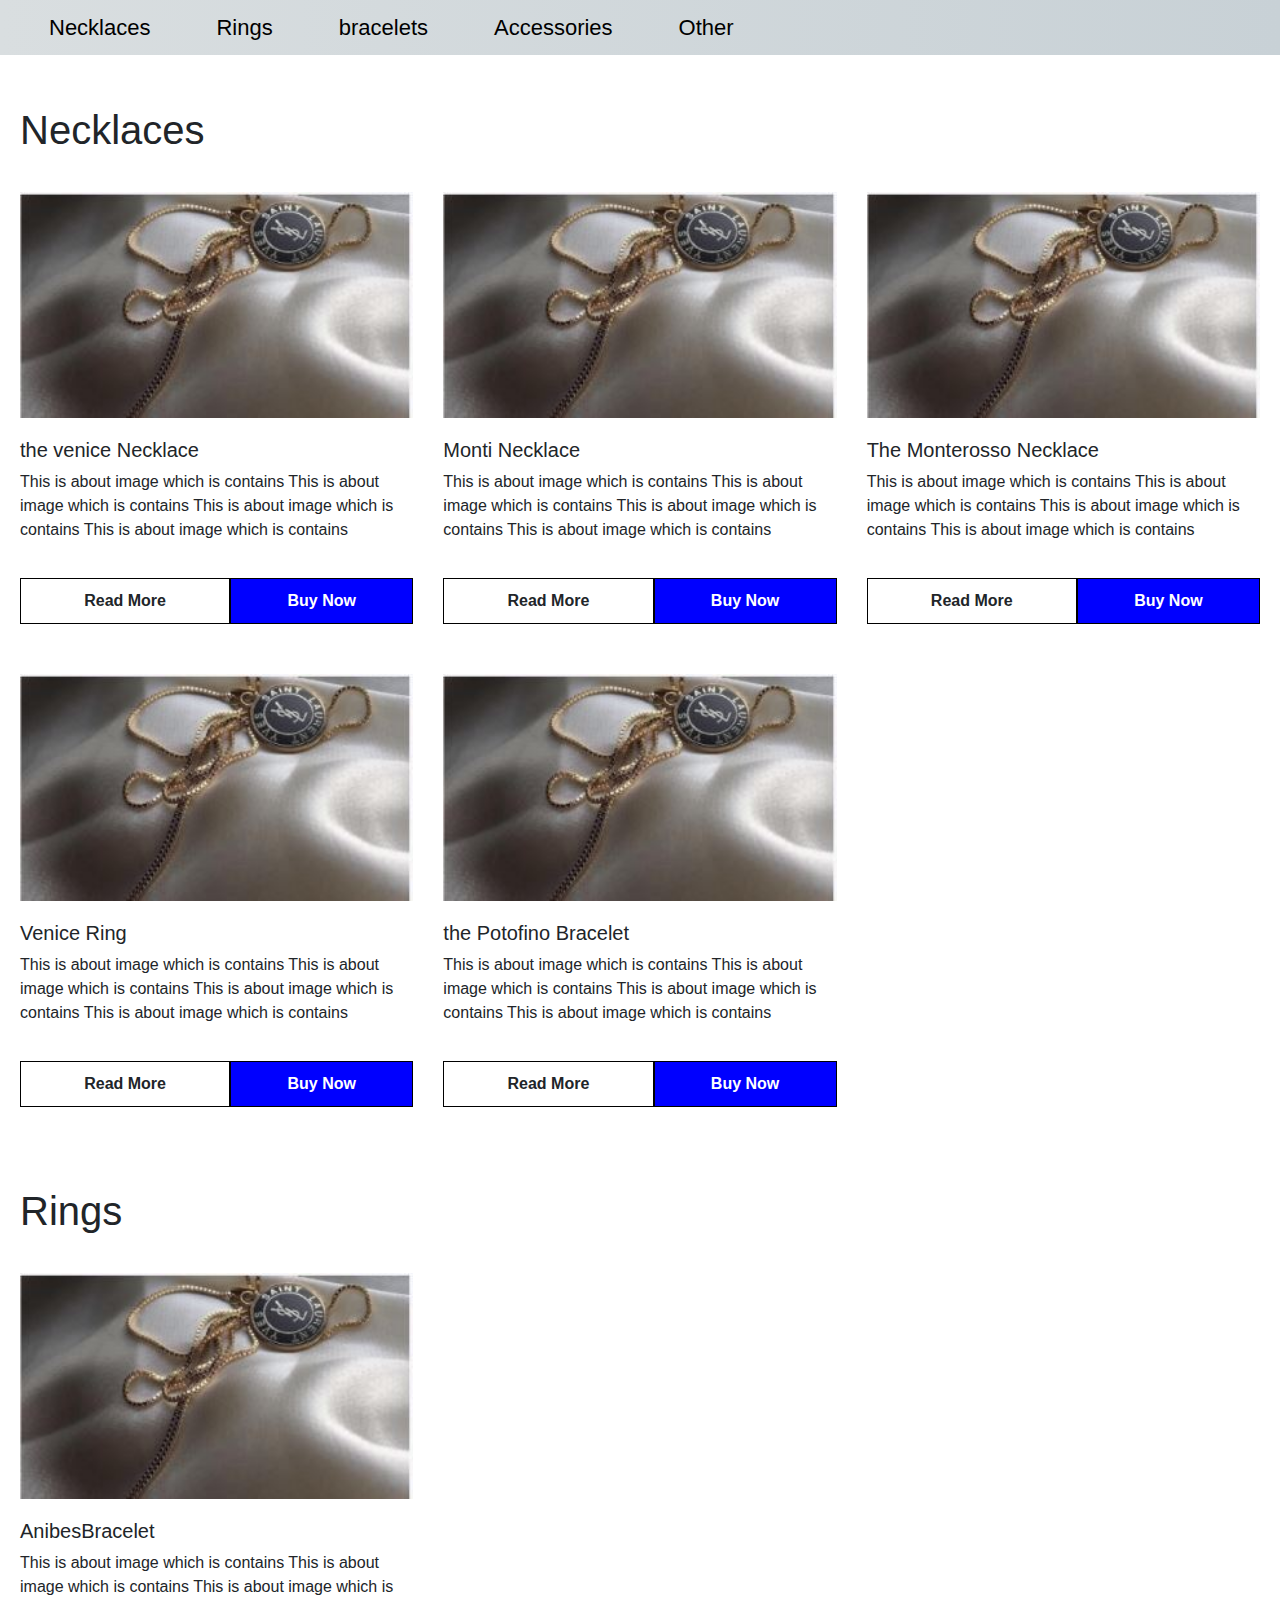
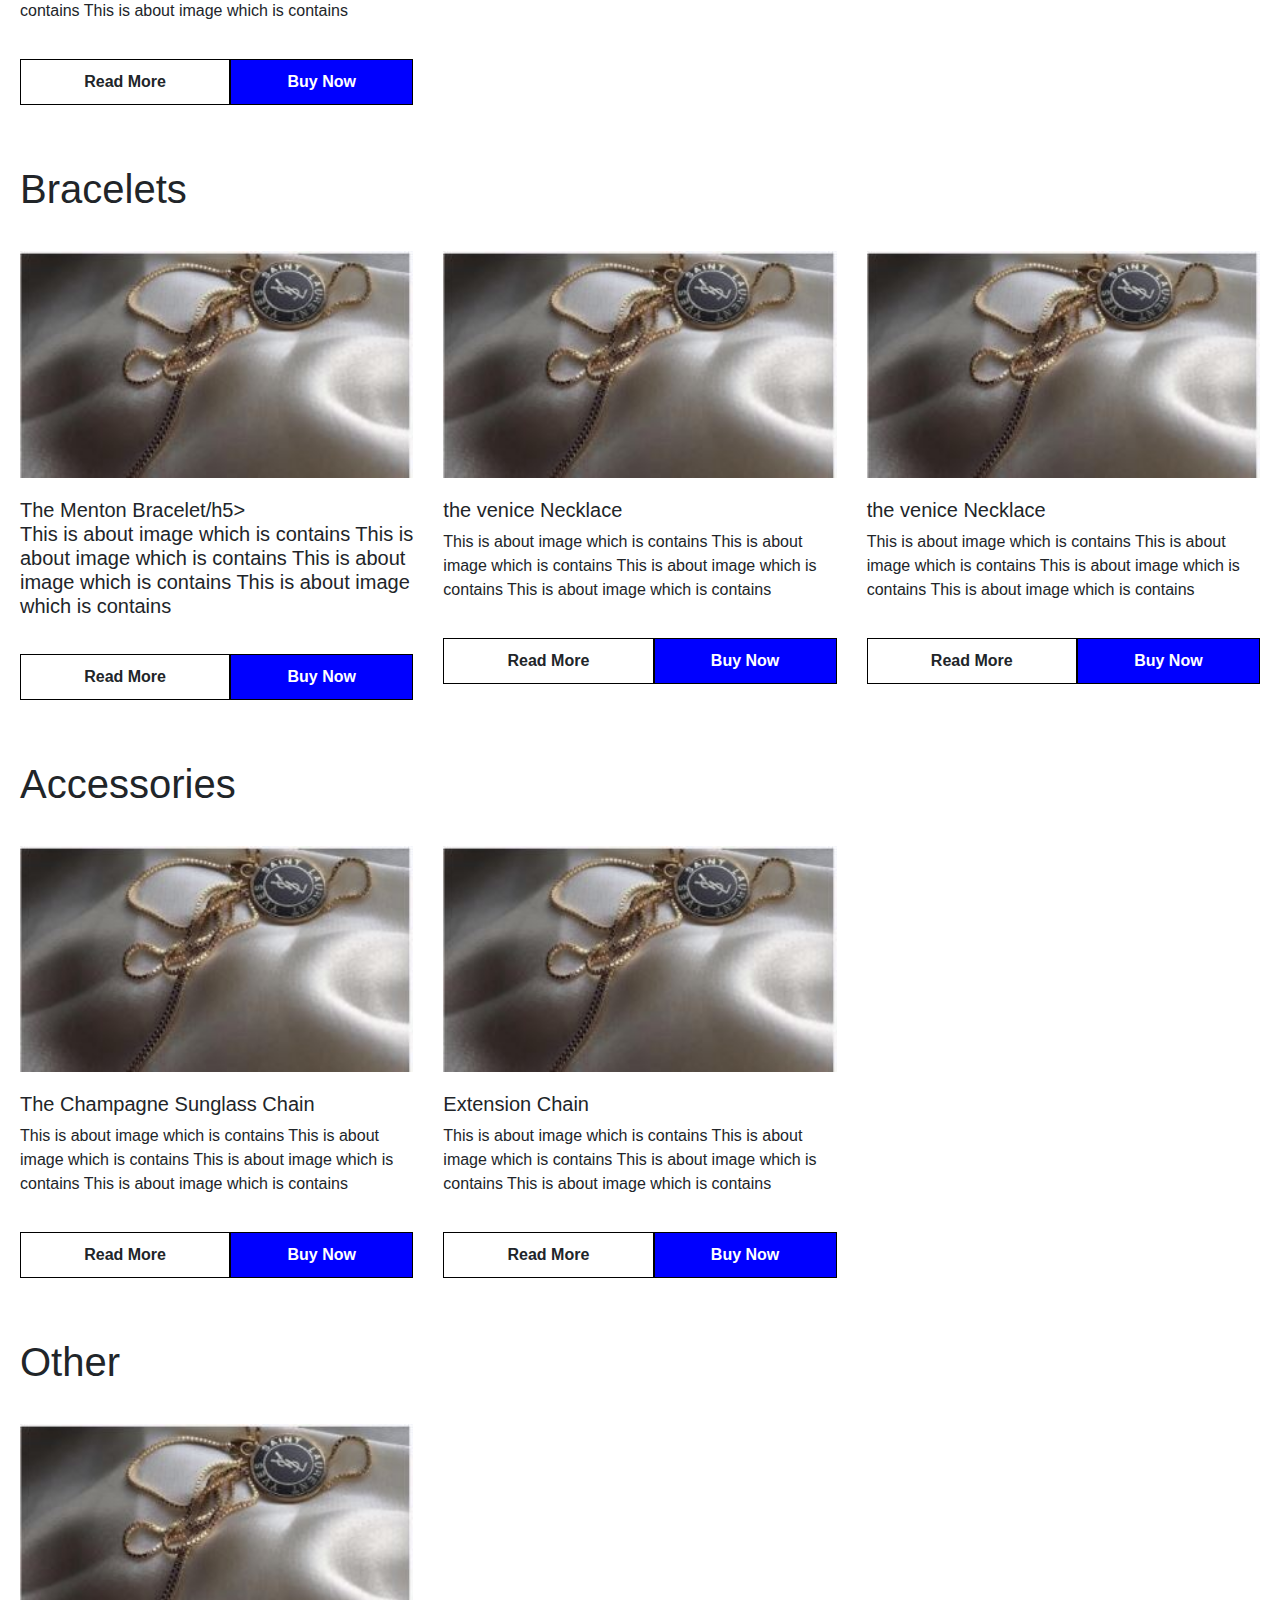
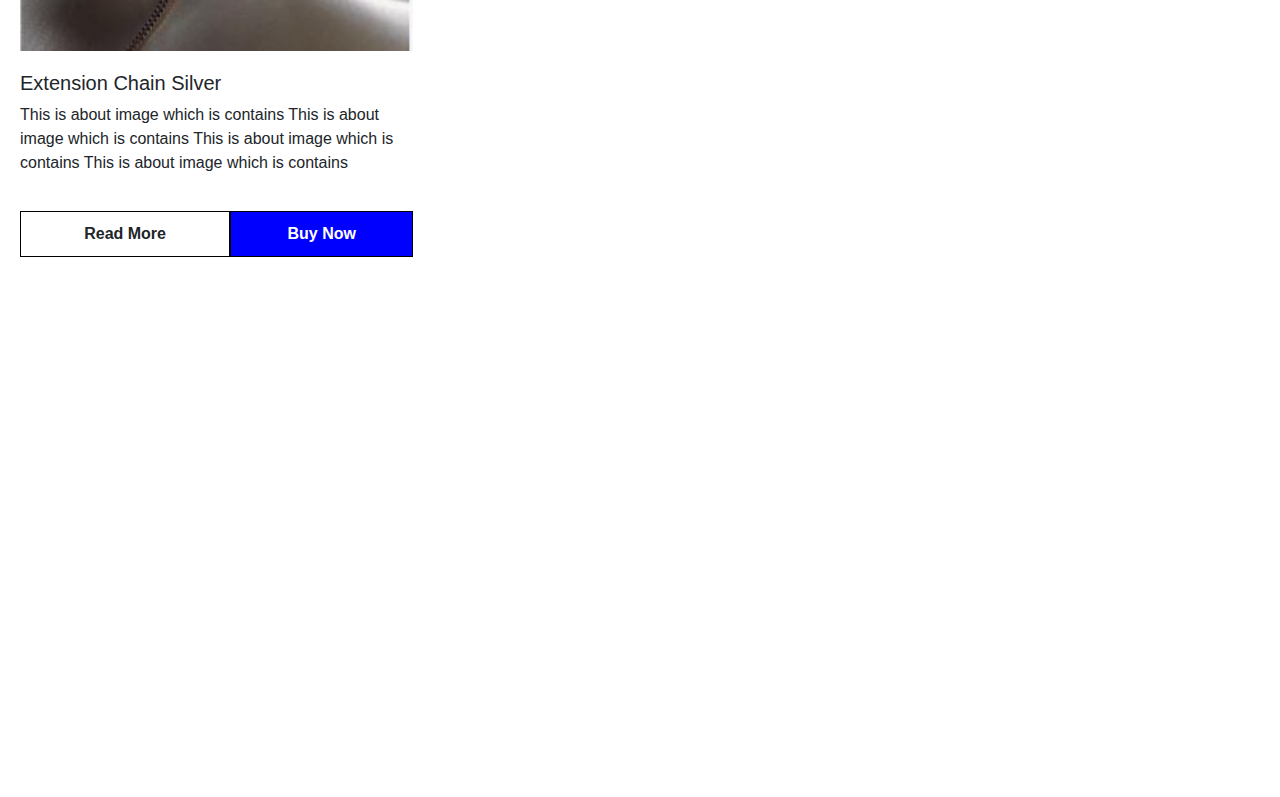
<file: jewellery/index.HTML>
<html>
<head>
<title>Jewellery</title>  
<link rel="stylesheet" href="CSS/style.css">
<link rel="stylesheet" href="https://use.fontawesome.com/releases/v5.7.0/css/all.css">
<link rel="stylesheet" href="https://stackpath.bootstrapcdn.com/bootstrap/4.2.1/css/bootstrap.min.css">
<script src="https://code.jquery.com/jquery-3.3.1.slim.min.js"></script>
<script src="https://stackpath.bootstrapcdn.com/bootstrap/4.2.1/js/bootstrap.min.js"></script>
<link rel="stylesheet" href="https://stackpath.bootstrapcdn.com/font-awesome/4.7.0/css/font-awesome.min.css">
<script src="https://code.jquery.com/jquery-1.12.4.min.js"></script>
<script src="Javascript\demo_link.js"></script>
  <!-- Font family from fonts.google.com -->
  <link rel="preconnect" href="https://fonts.gstatic.com">
  <link href="https://fonts.googleapis.com/css2?family=Comfortaa:wght@300&display=swap" rel="stylesheet">
<link href="https://fonts.googleapis.com/css2?family=Josefin+Sans:wght@300&display=swap" rel="stylesheet">
</head>
<body>

<section id="nav-bar">
    <nav class="navbar navbar-expand-lg navbar-light">
  <button class="navbar-toggler" type="button" data-toggle="collapse" data-target="#navbarNav" aria-controls="navbarNav" aria-expanded="false" aria-label="Toggle navigation">
    <i class="fa fa-bars"></i>
  </button>
  <div class="collapse navbar-collapse" id="navbarNav">
    <ul class="navbar-nav">
      <li class="nav-item">
        <a class="nav-link active" href="#necklace">Necklaces</a>
      </li>
      
      <li class="nav-item">
        <a class="nav-link" href="#ring">Rings</a>
      </li>
      <li class="nav-item">
        <a class="nav-link" href="#bracelets">bracelets</a>
      </li>
        <li class="nav-item">
        <a class="nav-link" href="#accessories">Accessories</a>
      </li>
      <li class="nav-item">
        <a class="nav-link" href="#other">Other</a>
      </li>
    </ul>
</div>
</nav>
</section>

  <section id="necklace" class="pad_sec">
    <h1>Necklaces</h1>
    <div class="top_class">
      <div class="row" >
        <div class="col-lg-4 col-md-6">
          <img src="images\chain.JPG" style="width:100%">

          <div class="content"> 
             <h5>the venice Necklace</h5>
             <p>This is about image which is contains
              This is about image which is contains
              This is about image which is contains
              This is about image which is contains</p>   
          </div>
          
           <div class="row_btn"id="gradeDIV">
              <div class="column_btn btn_hov btn_plan"onclick="openTab('b1');">Read More</div>   
              <div class="column_btn btn_hov btn_plan active_1">Buy Now</div>
          </div>

        </div>
        <div class="col-lg-4 col-md-6">
          <img src="images\chain.JPG" style="width:100%">
  
          <div class="content"> 
            <h5>Monti Necklace</h5>
             <p>This is about image which is contains
              This is about image which is contains
              This is about image which is contains
              This is about image which is contains</p>   
          </div>
          
          <div class="row_btn"id="gradeDIV">
            <div class="column_btn btn_hov btn_plan"onclick="openTab('b1');">Read More</div>   
            <div class="column_btn btn_hov btn_plan active_1">Buy Now</div>
        </div>
        </div>
        <div class="col-lg-4 col-md-6">
          <img src="images\chain.JPG" style="width:100%">
  
          <div class="content"> 
            <h5>The Monterosso Necklace</h5>
             <p>This is about image which is contains
              This is about image which is contains
              This is about image which is contains
              This is about image which is contains</p>   
          </div>
          
          <div class="row_btn"id="gradeDIV">
            <div class="column_btn btn_hov btn_plan"onclick="openTab('b1');">Read More</div>   
            <div class="column_btn btn_hov btn_plan active_1">Buy Now</div>
        </div>
        </div>
     </div>
    </div>
    <div class="top_class">
      <div class="row" >
        <div class="col-lg-4 col-md-6">
          <img src="images\chain.JPG" style="width:100%">

          <div class="content"> 
             <h5>Venice Ring</h5>
             <p>This is about image which is contains
              This is about image which is contains
              This is about image which is contains
              This is about image which is contains</p>   
          </div>
          
          <div class="row_btn"id="gradeDIV">
            <div class="column_btn btn_hov btn_plan"onclick="openTab('b1');">Read More</div>   
            <div class="column_btn btn_hov btn_plan active_1">Buy Now</div>
        </div>

        </div>
        <div class="col-lg-4 col-md-6">
          <img src="images\chain.JPG" style="width:100%">
  
          <div class="content"> 
            <h5>
              the Potofino Bracelet</h5>
             <p>This is about image which is contains
              This is about image which is contains
              This is about image which is contains
              This is about image which is contains</p>   
          </div>
          
          <div class="row_btn"id="gradeDIV">
            <div class="column_btn btn_hov btn_plan"onclick="openTab('b1');">Read More</div>   
            <div class="column_btn btn_hov btn_plan active_1">Buy Now</div>
        </div>
        </div>
       
     </div>
    </div>
 </section>

 
<section id="ring" class="pad_sec">
  <h1>Rings</h1>
  <div class="top_class">
    <div class="row" >
      <div class="col-lg-4 col-md-6">
        <img src="images\chain.JPG" style="width:100%">

        <div class="content"> 
           <h5>AnibesBracelet</h5>
           <p>This is about image which is contains
            This is about image which is contains
            This is about image which is contains
            This is about image which is contains</p>   
        </div>
        
         <div class="row_btn"id="gradeDIV">
            <div class="column_btn btn_hov btn_plan"onclick="openTab('b1');">Read More</div>   
            <div class="column_btn btn_hov btn_plan active_1">Buy Now</div>
        </div>

      </div>

   </div>
  </div>
</section>
<section id="bracelets" class="pad_sec">
    <h1>Bracelets</h1>
    <div class="top_class">
      <div class="row" >
        <div class="col-lg-4 col-md-6">
          <img src="images\chain.JPG" style="width:100%">

          <div class="content"> 
             <h5>
              The Menton Bracelet/h5>
             <p>This is about image which is contains
              This is about image which is contains
              This is about image which is contains
              This is about image which is contains</p>   
          </div>
          
           <div class="row_btn"id="gradeDIV">
              <div class="column_btn btn_hov btn_plan"onclick="openTab('b1');">Read More</div>   
              <div class="column_btn btn_hov btn_plan active_1">Buy Now</div>
          </div>

        </div>
        <div class="col-lg-4 col-md-6">
          <img src="images\chain.JPG" style="width:100%">
  
          <div class="content"> 
            <h5>the venice Necklace</h5>
             <p>This is about image which is contains
              This is about image which is contains
              This is about image which is contains
              This is about image which is contains</p>   
          </div>
          
           <div class="row_btn"id="gradeDIV">
              <div class="column_btn btn_hov btn_plan"onclick="openTab('b1');">Read More</div>   
              <div class="column_btn btn_hov btn_plan active_1"onclick="openTab('b2');">Buy Now</div>
          </div>
        </div>
        <div class="col-lg-4 col-md-6">
          <img src="images\chain.JPG" style="width:100%">
  
          <div class="content"> 
            <h5>the venice Necklace</h5>
             <p>This is about image which is contains
              This is about image which is contains
              This is about image which is contains
              This is about image which is contains</p>   
          </div>
          
           <div class="row_btn"id="gradeDIV">
              <div class="column_btn btn_hov btn_plan"onclick="openTab('b1');">Read More</div>   
              <div class="column_btn btn_hov btn_plan active_1"onclick="openTab('b2');">Buy Now</div>
          </div>
        </div>
     </div>
    </div>
</section>

<section id="accessories" class="pad_sec">
    <h1>Accessories</h1>
    <div class="top_class">
      <div class="row" >
        <div class="col-lg-4 col-md-6">
          <img src="images\chain.JPG" style="width:100%">

          <div class="content"> 
             <h5>The Champagne Sunglass Chain</h5>
             <p>This is about image which is contains
              This is about image which is contains
              This is about image which is contains
              This is about image which is contains</p>   
          </div>
          
           <div class="row_btn"id="gradeDIV">
              <div class="column_btn btn_hov btn_plan"onclick="openTab('b1');">Read More</div>   
              <div class="column_btn btn_hov btn_plan active_1">Buy Now</div>
          </div>

        </div>
        <div class="col-lg-4 col-md-6">
          <img src="images\chain.JPG" style="width:100%">
  
          <div class="content"> 
            <h5>Extension Chain</h5>
             <p>This is about image which is contains
              This is about image which is contains
              This is about image which is contains
              This is about image which is contains</p>   
          </div>
          
           <div class="row_btn"id="gradeDIV">
              <div class="column_btn btn_hov btn_plan"onclick="openTab('b1');">Read More</div>   
              <div class="column_btn btn_hov btn_plan active_1"onclick="openTab('b2');">Buy Now</div>
          </div>
        </div>
       
     </div>
    </div>
</section>
<section id="other" class="pad_sec">
    <h1>Other</h1>
    <div class="top_class">
      <div class="row" >
        <div class="col-lg-4 col-md-6">
          <img src="images\chain.JPG" style="width:100%">
  
          <div class="content"> 
             <h5>Extension Chain Silver</h5>
             <p>This is about image which is contains
              This is about image which is contains
              This is about image which is contains
              This is about image which is contains</p>   
          </div>
          
           <div class="row_btn"id="gradeDIV">
              <div class="column_btn btn_hov btn_plan"onclick="openTab('b1');">Read More</div>   
              <div class="column_btn btn_hov btn_plan active_1"onclick="openTab('b2');">Buy Now</div>
          </div>
        </div>  
     </div>
    </div>
</section>

    
<!--------------Smooth Scroll---------------->
<script src="Javascript/smooth-scroll.js"></script>
    <script>
	var scroll = new SmoothScroll('a[href*="#"]');
    </script>
<script>
    var preloader=document.getElementById('loading');
    function myFunction(){
        preloader.style.display='none';
    }
    
    </script>
    <!--swap text-->
    <script>
        function openTab(tabName) {
          var i, x;
          x = document.getElementsByClassName("containerTab");
          for (i = 0; i < x.length; i++) {
            x[i].style.display = "none";
          }
          document.getElementById(tabName).style.display = "block";
        }
        </script>

<script>
  // Add active class to the current button (highlight it)
  var header = document.getElementById("gradeDIV");
  var btns = header.getElementsByClassName("btn_plan");
  for (var i = 0; i < btns.length; i++) {
    btns[i].addEventListener("click", function() {
    var current = document.getElementsByClassName("active_1");
    current[0].className = current[0].className.replace(" active_1", "");
    this.className += " active_1";
    });
  }
  </script>
    </body>
</html>
</file>
<file: jewellery/CSS/style.css>
* {
  margin: 0px;
  padding: 0px;
}
html,
body {
  font-family: 'Josefin Sans', sans-serif;
  overflow-x: hidden;
  padding-top: 33px;
  margin: 0px;
  width: 100%;

}

#nav-bar {
  position: fixed;
  width: 100%;
  top: 0;
  z-index: 50;
}
.navbar {
  /* position: relative; */
  background-image: linear-gradient(to right, #d9dee0, #c8d1d6);
 
  /* padding: 10 !important; */
}

.navbar-nav li {
  padding: 0 25px;
}
.navbar-nav li a {
  color: black !important;
  font-size: 22px;
  text-align: left;
  padding: 3px 6px;
}
ul li a:hover {
  text-decoration: underline #fff;
 
  /* color: #000; */
}


.sub-menu-1 ul li a {
  text-decoration: none;
}

.sub-menu-1 {
  display: none;
}

.sub-menu-1 ul li {
  position: absolute;
  display: block;
}

.fa-bars {
  color: #fff;
  font-size: 30px !important;
}
.navbar-toggler {
  outline: none !important;
}

.pad_sec{
 padding: 20px;
}
h1{
  font-family: 'Comfortaa', cursive;
}
#necklace{
  margin-top: 20px;
  margin-bottom: 20px;
}
.row_btn{
  display: table;
  width:100%;
}
.column_btn{
  display: table-cell;
  border: 1px solid black;
  text-align: center;
  padding:10px;
  font-weight: bold;
}
.active_1, .btn_plan:hover {
  background-color: Blue;
  color: white;
}
/* .row2{
  margin-top: 50px;
  padding-top: 150px;
} */
/* h5{
  padding-top: 20px;
} */
.top_class{

  padding-top: 30px;
  margin-bottom: 20px;
}
.content{
  padding: 20px 0;
}

#ring{
 
}
 #bracelets{

 }
 #accessories{

 }


#other{

  margin-bottom: 500px;
}
</file>
